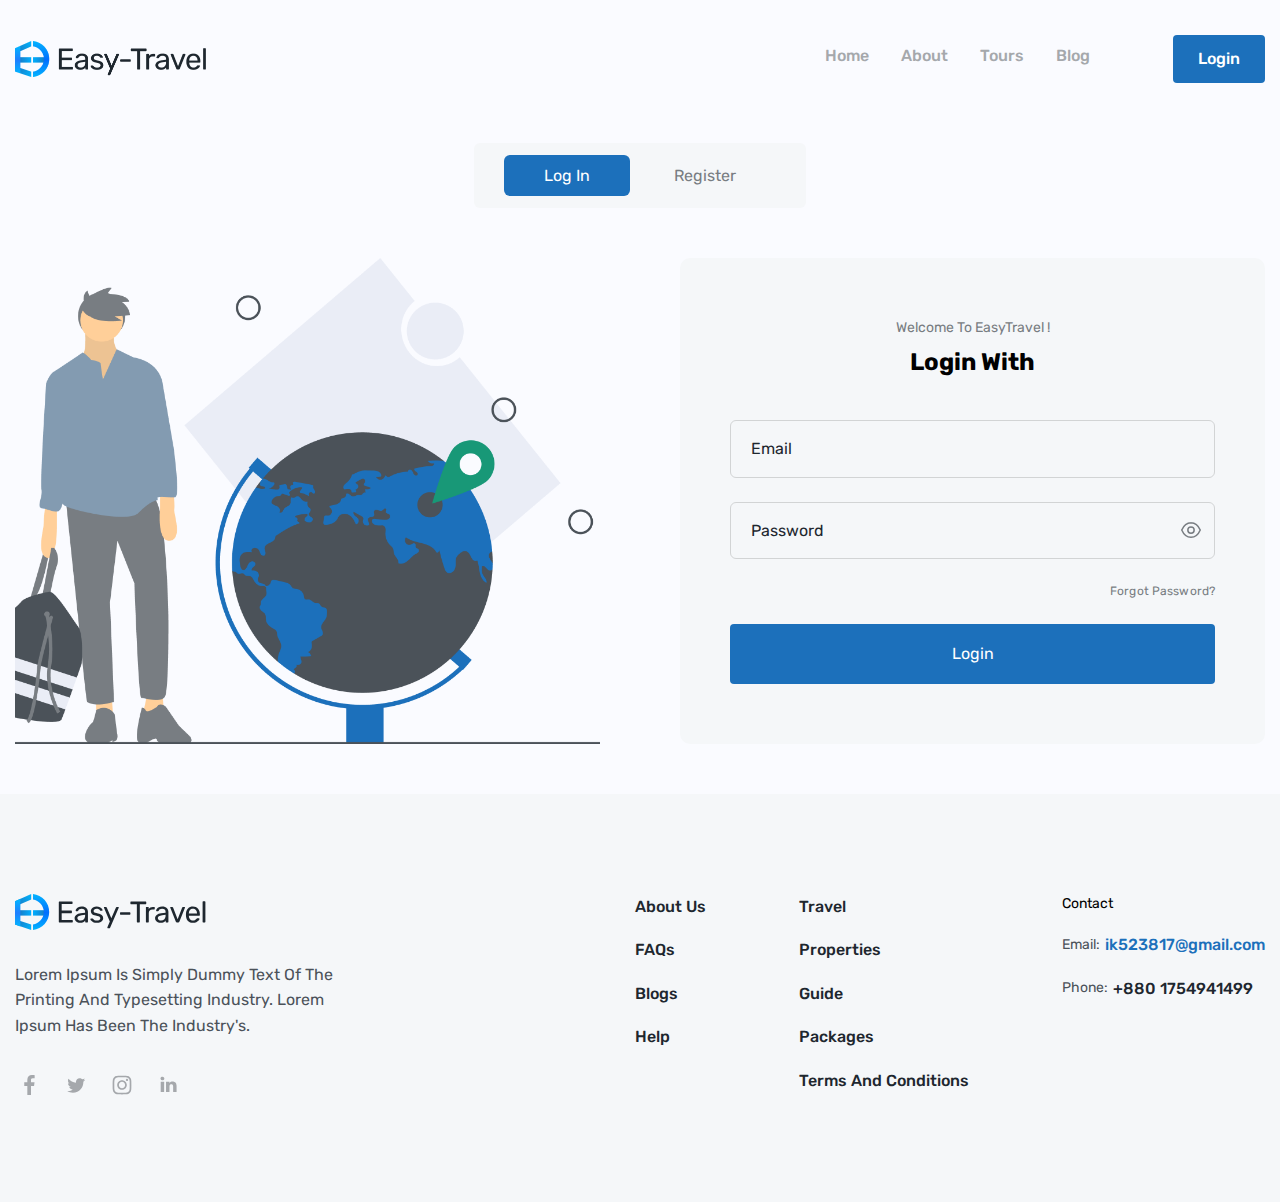
<file: Asset/Page/Authentication.html>
<!DOCTYPE html>
<html lang="en">
  <head>
    <meta charset="UTF-8" />
    <meta name="viewport" content="width=device-width, initial-scale=1.0" />
    <link rel="preconnect" href="https://fonts.googleapis.com" />
    <link rel="preconnect" href="https://fonts.gstatic.com" crossorigin />
    <link
      href="https://fonts.googleapis.com/css2?family=Rubik:ital,wght@0,300..900;1,300..900&display=swap"
      rel="stylesheet"
    />
    <link
      rel="stylesheet"
      href="https://cdnjs.cloudflare.com/ajax/libs/font-awesome/6.5.1/css/all.min.css"
    />
    <link rel="stylesheet" href="../Css/App.css" />
    <link rel="icon" href="../Images/Icon/Logo.svg" type="image/x-icon" />
    <title>Authentication</title>
  </head>
  <body>
    <div class="wrapper">
      <header class="header">
        <div class="container">
          <div class="header-main">
            <div class="header-logo global-logo">
              <img srcset="../Images/logo.png 2x" alt="" />
            </div>
            <div class="header-menu">
              <ul class="header-menu-list">
                <li class="header-menu-item">
                  <a href="#!" class="body-medium-16 header-menu-item__link"
                    >Home</a
                  >
                </li>
                <li class="header-menu-item">
                  <a href="#!" class="body-medium-16 header-menu-item__link"
                    >About</a
                  >
                </li>
                <li class="header-menu-item">
                  <a href="#!" class="body-medium-16 header-menu-item__link"
                    >Tours</a
                  >
                </li>
                <li class="header-menu-item">
                  <a href="#!" class="body-medium-16 header-menu-item__link"
                    >Blog</a
                  >
                </li>
              </ul>
              <div class="header-auth">
                <div class="header-auth-item">
                  <button
                    class="header-auth-login primary-small-button body-medium-16"
                  >
                    Login
                  </button>
                </div>
              </div>
            </div>
            <div class="menu-toggle heading-4">
              <i class="fa-solid fa-bars"></i>
            </div>
            <nav class="mb-nav">
              <div class="menu-close heading-4">
                <i class="fa-solid fa-xmark"></i>
              </div>
              <ul class="navigation">
                <li class="navigation-item">
                  <a href="#!" class="navigation-item-link body-medium-16"
                    >Home</a
                  >
                </li>
                <li class="navigation-item">
                  <a href="#!" class="navigation-item-link body-medium-16"
                    >About</a
                  >
                </li>
                <li class="navigation-item">
                  <a href="#!" class="navigation-item-link body-medium-16"
                    >Tour</a
                  >
                </li>
                <li class="navigation-item">
                  <a href="#!" class="navigation-item-link body-medium-16"
                    >Blog</a
                  >
                </li>
                <div class="navigation-auth-item">
                  <button
                    class="header-auth-login primary-small-button body-medium-16"
                  >
                    Login
                  </button>
                </div>
              </ul>
            </nav>
          </div>
        </div>
      </header>
      <main>
        <div class="authentication">
          <div class="container">
            <div class="login-section-tab">
              <span class="login-section-login active body-regular-16"
                >Log In</span
              >
              <span class="login-section-register body-regular-16"
                >Register</span
              >
            </div>
            <div class="authentication-main">
              <div class="authentication-login">
                <div class="login-main">
                  <div class="login-background">
                    <img
                      srcset="../Images/Authentication/BG_Login.png 2x"
                      alt=""
                    />
                  </div>
                  <div class="login-form">
                    <form action="#!" method="post">
                      <div class="login-form-main">
                        <div class="login-form-title">
                          <span class="label-Regular-14"
                            >Welcome to EasyTravel !</span
                          >
                          <h1 class="heading-4">Login with</h1>
                        </div>
                        <div class="login-form-input">
                          <span class="label-Regular-14"></span>
                          <input
                            class="body-regular-16"
                            type="email"
                            name=""
                            placeholder="Email"
                            required
                          />
                        </div>
                        <div class="login-form-input">
                          <span class="label-Regular-14"></span>
                          <input
                            class="body-regular-16 form-input-password"
                            type="password"
                            placeholder="Password"
                            name=""
                            required
                          />
                          <img
                            class="show-pass"
                            src="../Images/Icon/Show.svg"
                            alt=""
                          />
                        </div>
                        <a href="#!" class="login-forgot label-Regular-12"
                          >Forgot Password?</a
                        >
                      </div>
                      <button
                        class="login-button primary-small-button body-regular-16"
                      >
                        Login
                      </button>
                    </form>
                  </div>
                </div>
              </div>
              <div class="authentication-register disable">
                <div class="login-main">
                  <div class="login-background">
                    <img
                      srcset="../Images/Authentication/BG_Register.png 2x"
                      alt=""
                    />
                  </div>
                  <div class="login-form">
                    <form action="#!" method="post">
                      <div class="login-form-main">
                        <div class="login-form-title">
                          <span class="label-Regular-14"
                            >Welcome to EasyTravel !</span
                          >
                          <h1 class="heading-4">Create New Account</h1>
                        </div>
                        <div class="login-form-input">
                          <span class="label-Regular-14"></span>
                          <input
                            class="body-regular-16"
                            type="user"
                            name=""
                            placeholder="User"
                            required
                          />
                        </div>
                        <div class="login-form-input">
                          <span class="label-Regular-14"></span>
                          <input
                            class="body-regular-16"
                            type="email"
                            name=""
                            placeholder="Email"
                            required
                          />
                        </div>
                        <div class="register-input-password">
                          <div class="login-form-input">
                            <span class="label-Regular-14"></span>
                            <input
                              class="body-regular-16 form-input-password"
                              type="password"
                              placeholder="Password"
                              name=""
                              required
                            />
                            <img
                              class="show-pass"
                              src="../Images/Icon/Show.svg"
                              alt=""
                            />
                          </div>
                          <div class="login-form-input">
                            <span class="label-Regular-14"></span>
                            <input
                              class="body-regular-16 form-input-password"
                              type="password"
                              placeholder="Confirm Password"
                              name=""
                              required
                            />
                            <img
                              class="show-pass"
                              src="../Images/Icon/Show.svg"
                              alt=""
                            />
                          </div>
                        </div>
                        <div class="login-conditions">
                          <input type="checkbox" name="aaaa" />
                          <p class="login-conditions-desc label-Regular-12">
                            By creating an account, you agree to the Terms of
                            Service and Conditions, and Privacy Policy
                          </p>
                        </div>
                      </div>
                      <button
                        class="login-button primary-small-button body-regular-16"
                      >
                        Register
                      </button>
                    </form>
                  </div>
                </div>
              </div>
            </div>
          </div>
        </div>
      </main>
      <footer class="footer">
        <div class="container">
          <div class="footer-main">
            <div class="footer-social global-logo">
              <img
                class="footer-logo"
                src="../Images/Icon/Logo_Full.svg"
                alt=""
              />
              <p class="footer-desc body-regular-16">
                Lorem Ipsum is simply dummy text of the printing and typesetting
                industry. Lorem Ipsum has been the industry's.
              </p>
              <div class="footer-icon">
                <a href="#!"
                  ><img src="../Images/Icon/Facebook.svg" alt=""
                /></a>
                <a href="#!"><img src="../Images/Icon/Twitter.svg" alt="" /></a>
                <a href="#!"
                  ><img src="../Images/Icon/Instagram.svg" alt=""
                /></a>
                <a href="#!"
                  ><img src="../Images/Icon/LinkedIn.svg" alt=""
                /></a>
              </div>
            </div>
            <div class="footer-list">
              <div class="footer-column">
                <ul>
                  <li><a class="body-medium-16" href="#!">About us</a></li>
                  <li><a class="body-medium-16" href="#!">FAQs</a></li>
                  <li><a class="body-medium-16" href="#!">Blogs</a></li>
                  <li><a class="body-medium-16" href="#!">Help</a></li>
                </ul>
              </div>
              <div class="footer-column">
                <ul>
                  <li><a class="body-medium-16" href="#!">Travel</a></li>
                  <li><a class="body-medium-16" href="#!">Properties</a></li>
                  <li><a class="body-medium-16" href="#!">Guide</a></li>
                  <li><a class="body-medium-16" href="#!">Packages</a></li>
                  <li>
                    <a class="body-medium-16" href="#!">Terms and conditions</a>
                  </li>
                </ul>
              </div>
              <div class="footer-contact">
                <h1 class="label-Regular-14 footer-contact-title">Contact</h1>
                <div class="footer-contact-email">
                  <h2 class="label-Regular-14">Email:</h2>
                  <span class="body-medium-16">ik523817@gmail.com</span>
                </div>
                <div class="footer-contact-phone">
                  <h2 class="label-Regular-14">Phone:</h2>
                  <span class="body-medium-16">+880 1754941499</span>
                </div>
              </div>
            </div>
          </div>
        </div>
      </footer>
    </div>
    <script src="../Script/Authentication_Page.js"></script>
    <script src="../Script/App.js"></script>
  </body>
</html>
</file>
<file: Asset/Css/App.css>
*,
*:before,
*:after {
  box-sizing: border-box;
}

* {
  margin: 0;
  padding: 0;
  font: inherit;
}

img,
picture,
svg,
video {
  display: block;
  max-width: 100%;
}

input,
select,
textarea {
  background-color: transparent;
  outline: none;
}

button {
  cursor: pointer;
  background-color: transparent;
  outline: none;
  border: 0;
}

body {
  min-height: 100vh;
  font-weight: 400;
  font-size: 16px;
  line-height: 1;
}

ul li {
  list-style: none;
}

a {
  text-decoration: none;
}

body {
  font-family: "Rubik", sans-serif !important;
  background-color: #fafbff;
  text-transform: capitalize;
  scroll-behavior: smooth;
  overflow-x: hidden;
}

input,
button {
  font-family: "Rubik", sans-serif !important;
}

::selection {
  background: #1c70bb;
  color: #fff;
}

.wrapper {
  max-width: 1920px;
  margin: 0 auto;
}

.container {
  max-width: 1310px;
  margin: 0 auto;
  padding: 0 15px;
}

.section-title {
  margin-bottom: 50px;
  position: relative;
  color: transparent;
}
.section-title::after {
  display: block;
  position: absolute;
  content: "";
  width: 180px;
  height: 102px;
  left: 0;
  top: 50%;
  transform: translateY(-50%);
  background-color: #eaedf6;
  z-index: -1;
}
@media screen and (max-width: 1279.98px) {
  .section-title::after {
    left: -5%;
  }
}
@media screen and (max-width: 767.98px) {
  .section-title::after {
    left: -15%;
    height: 60px;
  }
}
.section-title-main {
  max-width: 270px;
}
.section-title-main > h1 {
  background-clip: text;
  -webkit-background-clip: text;
  background-image: linear-gradient(135deg, #00c0fa 0%, #4261ed 50%, #6717cc 100%);
}

.hidden {
  display: none;
}

@media screen and (max-width: 767.98px) {
  .global-logo > img {
    width: 130px;
  }
}

.pd-100 {
  padding: 100px 0;
}

.heading-1, .heading-2, .heading-3, .heading-4, .heading-5 {
  font-style: normal;
  font-weight: 500;
}
.heading-1 {
  font-size: 56px;
  line-height: 130%;
  letter-spacing: -0.7px;
}
.heading-2 {
  font-size: 48px;
  line-height: 135%;
  letter-spacing: -0.48px;
}
.heading-3 {
  font-size: 32px;
  line-height: 135%;
  letter-spacing: -0.32px;
}
.heading-4 {
  font-size: 24px;
  line-height: 140%;
  font-weight: 500;
}
.heading-5 {
  font-size: 20px;
  line-height: 140%;
}

.body-medium-18, .body-medium-16, .body-regular-18, .body-regular-16 {
  font-style: normal;
}
.body-medium-18 {
  font-size: 18px;
  font-weight: 500;
  line-height: 145%;
}
.body-medium-16 {
  font-size: 16px;
  font-weight: 500;
  line-height: 160%;
}
.body-regular-18 {
  font-size: 18px;
  font-weight: 400;
  line-height: 145%;
}
.body-regular-16 {
  font-size: 16px;
  font-weight: 400;
  line-height: 160%;
}

.label-Regular-14, .label-Regular-12, .label-Regular-10 {
  font-style: normal;
}
.label-Regular-14 {
  font-size: 14px;
  font-weight: 400;
  line-height: 145%;
}
.label-Regular-12 {
  font-size: 12px;
  font-weight: 400;
  line-height: 140%;
  letter-spacing: 0.12px;
}
.label-Regular-10 {
  font-size: 10px;
  font-weight: 400;
  line-height: 140%;
}

@media screen and (max-width: 1279.98px) {
  .heading-1 {
    font-size: calc(56px * 1279.98 / 1980);
    letter-spacing: calc(-0.7px * 1279.98 / 1980);
  }
  .heading-2 {
    font-size: calc(48px * 1279.98 / 1980);
    letter-spacing: calc(-0.48px * 1279.98 / 1980);
  }
  .heading-3 {
    font-size: calc(32px * 1279.98 / 1980);
    letter-spacing: calc(-0.32px * 1279.98 / 1980);
  }
  .heading-4 {
    font-size: calc(24px * 1279.98 / 1980);
  }
  .heading-5 {
    font-size: calc(20px * 1279.98 / 1980);
  }
  .body-medium-18 {
    font-size: calc(18px * 1279.98 / 1980);
  }
  .body-medium-16 {
    font-size: calc(16px * 1279.98 / 1980);
  }
  .body-regular-18 {
    font-size: calc(18px * 1279.98 / 1980);
  }
  .body-regular-16 {
    font-size: calc(16px * 1279.98 / 1980);
  }
  .label-Regular-14 {
    font-size: calc(14px * 1279.98 / 1980);
  }
  .label-Regular-12 {
    font-size: calc(12px * 1279.98 / 1980);
    letter-spacing: calc(0.12px * 1279.98 / 1980);
  }
  .label-Regular-10 {
    font-size: calc(10px * 1279.98 / 1980);
  }
}
.primary-small-button {
  display: inline-block;
  color: #fff;
  padding: 11px 25px;
  background-color: #1c70bb;
  border-radius: 4px;
  position: relative;
  transition: 0.2s ease-in;
  cursor: pointer;
  width: fit-content;
}
@media screen and (max-width: 489.98px) {
  .primary-small-button {
    padding: 10px;
  }
}
.primary-small-button::before {
  position: absolute;
  content: "";
  top: 0;
  left: 0;
  bottom: 0;
  width: 0;
  height: 100%;
  background-color: rgba(255, 255, 255, 0.1);
  transition: all 0.2s linear;
}
.primary-small-button:hover::before {
  width: 100%;
}
.primary-small-button:active {
  transform: scale(0.96);
}
.primary-small-outline {
  display: block;
  margin-left: auto;
  margin-right: auto;
  border-radius: 4px;
  background: #eaedf6;
  padding: 10px 16px;
  color: #4b5259;
  transition: all 0.2s linear;
  width: fit-content;
}
.primary-small-outline:active {
  transform: scale(0.96);
}
.primary-small-outline:hover {
  background-color: #1c70bb;
  color: #fff;
}

.header {
  margin-bottom: 60px;
}
.header-main {
  display: flex;
  justify-content: space-between;
  align-items: center;
  padding-top: 35px;
}
.header-menu {
  display: flex;
  align-items: center;
  gap: 83px;
}
.header-menu-list {
  display: flex;
  align-items: center;
  gap: 32px;
}
.header-menu-item__link {
  display: block;
  position: relative;
  color: #a5a8ac;
  padding-bottom: 6px;
}
.header-menu-item__link:hover::before {
  width: 100%;
}
.header-menu-item__link::before {
  position: absolute;
  content: "";
  display: flex;
  justify-content: center;
  align-items: center;
  bottom: 0;
  left: 50%;
  transform: translateX(-50%);
  width: 0;
  height: 3px;
  transition: all 0.2s linear;
  background-color: #1c70bb;
}
.header-menu-item__link:hover {
  color: #1c70bb;
  transition: all 0.2s linear;
}

@media screen and (max-width: 767.98px) {
  .header-menu {
    display: none;
  }
}
.mb-nav {
  position: fixed;
  top: 0;
  right: 0;
  bottom: 0;
  width: 400px;
  height: 100%;
  box-shadow: 0px 0px 22px rgba(0, 0, 0, 0.1);
  background-color: #f5f7f9;
  z-index: 999;
  padding: 70px 40px;
  transition: all 0.2s linear;
  transform: translateX(120%);
  overflow-y: scroll;
}

.mb-nav.is-show {
  transform: translateX(0);
}

.menu-toggle {
  display: none;
  color: #1c70bb;
  cursor: pointer;
}
.menu-close {
  position: absolute;
  top: 25px;
  right: 45px;
  color: #1c70bb;
  cursor: pointer;
}

.navigation-item-link {
  padding: 10px !important;
  display: block;
  color: #a5a8ac;
  margin: 10px 0;
}
.navigation-item-link:hover {
  background-color: #1c70bb;
  color: #fff;
  cursor: pointer;
  border-radius: 6px;
}

@media screen and (max-width: 767.98px) {
  .menu-toggle {
    display: block;
  }
}
@media screen and (max-width: 498.98px) {
  .mb-nav {
    width: 300px;
  }
}
.hero-section {
  margin-bottom: 70px;
}
.hero-main {
  display: flex;
  justify-content: center;
  align-items: center;
}
.hero-main img {
  height: 500px;
  border-radius: 6px;
}

@media screen and (max-width: 1023.98px) {
  .hero-main > img {
    height: 370px;
  }
}
@media screen and (max-width: 767.98px) {
  .hero-section {
    margin-bottom: 80px;
  }
}
@media screen and (max-width: 490.98px) {
  .hero-section {
    margin-bottom: 50px;
  }
  .hero-main > img {
    width: 100%;
    height: 100%;
  }
}

.places-section {
  margin: 50px 0px;
}
.places-main {
  margin-bottom: 60px;
}
.places-list {
  display: grid;
  grid-template-columns: 1fr 1fr;
  grid-gap: 40px;
}
.places-item-content {
  display: flex;
  justify-content: space-between;
  align-items: end;
  position: relative;
  bottom: 20%;
  padding: 30px;
  background-color: #fafbff;
  box-shadow: 0px 6px 24px 0px rgba(131, 155, 177, 0.12);
  border-radius: 6px;
  max-width: 520px;
  margin-left: auto;
  margin-right: auto;
}
.places-item-name {
  margin-bottom: 8px;
}
.places-item-location {
  display: flex;
  align-items: center;
  gap: 10px;
  margin-bottom: 14px;
  color: #787d82;
}
.places-item-rate {
  display: flex;
  margin-bottom: 8px;
  gap: 5px;
}
.places-item-rate > h1 {
  color: #ff8700;
}
.places-item-rate > img {
  width: 20px;
  height: 20px;
}
.places-item-prices {
  display: flex;
  align-items: center;
  gap: 6px;
}
.places-item-prices > h1 {
  color: #787d82;
}
.places-item-prices > span {
  color: #1c70bb;
}
.places-item-img > img {
  border-radius: 6px;
}

@media (min-width: 767.98px) and (max-width: 1279.98px) {
  .places-list {
    display: flex;
    justify-content: center;
    flex-wrap: wrap;
  }
}
@media screen and (max-width: 767.98px) {
  .places-item-content {
    max-width: unset;
    border-radius: unset;
    padding: 20px;
  }
  .places-list {
    display: grid;
    justify-content: flex-start;
    grid-auto-columns: 70%;
    grid-auto-flow: column;
    grid-gap: 24px;
    overflow: auto;
    overflow-y: hidden;
    scroll-snap-type: x mandatory;
    scroll-snap-stop: always;
    -ms-touch-action: manipulation;
    touch-action: manipulation;
    -webkit-overflow-scrolling: touch;
    grid-template-columns: unset;
  }
  .places-list::-webkit-scrollbar {
    display: none;
    width: 0;
  }
  .places-list > * {
    scroll-snap-align: start;
  }
}
@media screen and (max-width: 490.98px) {
  .places-item-name, .places-item-location, .places-item-rate, .places-item-prices {
    margin-bottom: 5px;
  }
  .places-item-content {
    justify-content: unset;
    align-items: unset;
    flex-direction: column;
    padding: 12px;
  }
  .places-list {
    grid-auto-columns: 80%;
  }
}
.packages-section {
  margin-bottom: 100px;
}
.packages-list {
  display: grid;
  grid-template-columns: 1fr 1fr 1fr;
  grid-gap: 40px;
}
.packages-item {
  padding: 10px 10px 22px 10px;
  border-radius: 10px;
  border: 1px solid #d2d4d5;
  position: relative;
}
.packages-like {
  position: absolute;
  right: 24px;
  top: 24px;
  padding: 4px 8px;
  background-color: #eaedf6;
  border-radius: 6px;
  cursor: pointer;
  color: rgb(214, 211, 211);
}
.packages-like.show-like {
  color: #d82028;
}
.packages-images {
  margin-bottom: 20px;
  width: 100%;
}
.packages-content {
  display: flex;
  justify-content: space-between;
  gap: 30px;
}
.packages-content-info > h1 {
  color: #1e272f;
  margin-bottom: 10px;
}
.packages-content-flights {
  display: flex;
  align-items: center;
  gap: 8px;
  margin-bottom: 15px;
}
.packages-content-flights > span {
  color: #4b5259;
}
.packages-content-price {
  display: flex;
  align-items: center;
  margin-bottom: 44px;
}
.packages-content-price span {
  color: #787d82;
}
.packages-content-price > h1 {
  color: #1c70bb;
}

@media screen and (max-width: 490.98px) {
  .packages-images > img {
    width: 100%;
    height: 100%;
  }
  .packages-content {
    gap: 10px;
  }
}
@media screen and (max-width: 1279.98px) {
  .packages-list {
    display: flex;
    justify-content: space-around;
    flex-wrap: wrap;
  }
}

@media screen and (max-width: 767.98px) {
  .packages-section {
    margin-bottom: 60px;
  }
}
.authentication-main {
  background-color: #fafbff;
  margin-bottom: 50px;
}
.authentication-register.disable, .authentication-login.disable {
  display: none;
}

.login-main {
  display: grid;
  grid-template-columns: 1fr 1fr;
  grid-gap: 80px;
}
.login-background > img {
  width: 100%;
  height: 100%;
  object-fit: cover;
}
.login-form {
  padding: 60px 50px;
  background-color: #f5f7f9;
  border-radius: 10px;
  width: 100%;
}
.login-section-tab {
  width: fit-content;
  margin-left: auto;
  margin-right: auto;
  padding: 20px 30px;
  background-color: #f5f7f9;
  border-radius: 6px;
  margin-bottom: 50px;
}
.login-section-login, .login-section-register {
  padding: 11px 40px;
  color: #787d82;
  cursor: pointer;
}
.login-section-login.active, .login-section-register.active {
  background-color: #1c70bb;
  color: #fff;
  border-radius: 6px;
}
.login-form-title {
  display: flex;
  flex-direction: column;
  justify-content: center;
  align-items: center;
  margin-bottom: 40px;
}
.login-form-title > span {
  margin-bottom: 8px;
  color: #787d82;
}
.login-form-title > h1 {
  font-weight: 700;
}
.login-form-input {
  position: relative;
  width: 100%;
  margin-bottom: 24px;
}
.login-form-input > input {
  display: block;
  outline: none;
  border: 1px solid #d2d4d5;
  border-radius: 6px;
  padding: 15px 20px;
  width: 100%;
  transition: all 0.2s linear;
}
.login-form-input > input:focus, .login-form-input > input:valid {
  border: 1px solid #787d82;
}
.login-form-input > input::placeholder {
  color: #1e272f;
}
.login-form-input > span {
  margin-bottom: 8px;
}
.login-forgot {
  display: flex;
  justify-content: end;
  color: #787d82;
  margin-bottom: 24px;
  transition: all 0.2s linear;
}
.login-forgot:hover {
  opacity: 0.8;
}
.login-button {
  width: 100%;
  padding-top: 17px;
  padding-bottom: 17px;
}
.login-conditions {
  display: flex;
  align-items: center;
  gap: 12px;
  margin-bottom: 20px;
}
.login-conditions > p {
  color: #787d82;
}

.register-input-password {
  display: flex;
  align-items: center;
  gap: 20px;
}

.show-pass {
  position: absolute;
  right: 0;
  top: 50%;
  transform: translate(-50%, -50%);
  cursor: pointer;
}

@media screen and (max-width: 992.98px) {
  .login-main {
    display: flex;
    flex-direction: column;
    gap: 50px;
  }
  .login-background {
    margin-left: auto;
    margin-right: auto;
  }
  .login-background img {
    width: 400px;
  }
}
@media screen and (max-width: 767.98px) {
  .login-form {
    padding: 45px;
  }
  .register-input-password {
    display: unset;
  }
  .login-form-input > input {
    padding: 10px 20px;
  }
  .login-button {
    padding: 12px 0;
  }
}
@media screen and (max-width: 374.98px) {
  .login-background img {
    width: 200px;
  }
  .login-form {
    padding: 20px;
  }
}
.footer {
  background-color: #f5f7f9;
}
.footer-main {
  display: grid;
  grid-template-columns: 1fr 1.8fr;
  grid-gap: 0 270px;
  padding: 100px 0 90px 0;
}
.footer-logo {
  margin-bottom: 32px;
}
.footer-desc {
  color: #4b5259;
  margin-bottom: 32px;
}
.footer-icon {
  display: flex;
  align-items: center;
  gap: 16px;
}
.footer-list {
  display: flex;
  justify-content: space-between;
}
.footer-column ul > li > a {
  display: block;
  color: #1e272f;
  margin-bottom: 18px;
  transition: all 0.2s linear;
}
.footer-column ul > li > a:hover {
  opacity: 0.8;
}
.footer-contact-title {
  margin-bottom: 18px;
}
.footer-contact-email, .footer-contact-phone {
  display: flex;
  align-items: center;
  gap: 5px;
}
.footer-contact-email > h2, .footer-contact-phone > h2 {
  color: #4b5259;
}
.footer-contact-email {
  margin-bottom: 18px;
}
.footer-contact-email > span {
  display: block;
  color: #1c70bb;
  text-transform: none;
}
.footer-contact-phone {
  margin-bottom: 18px;
}
.footer-contact-phone > span {
  color: #1e272f;
}

@media screen and (max-width: 1279.98px) {
  .footer-main {
    grid-gap: 0 100px;
  }
}
@media screen and (max-width: 1023.98px) {
  .footer-main {
    display: flex;
    justify-content: center;
    flex-wrap: wrap;
    gap: 50px;
    padding: 50px 0;
  }
  .footer-icon {
    justify-content: center;
  }
  .footer-social > img {
    margin-left: auto;
    margin-right: auto;
  }
  .footer-list {
    width: 100%;
    display: grid;
    grid-template-columns: 1fr 1fr 1fr;
    grid-gap: 20px;
  }
  .footer-desc {
    text-align: center;
  }
}
@media screen and (max-width: 767.98px) {
  .footer-list {
    grid-template-columns: 1fr 1fr;
  }
}

/*# sourceMappingURL=App.css.map */
</file>
